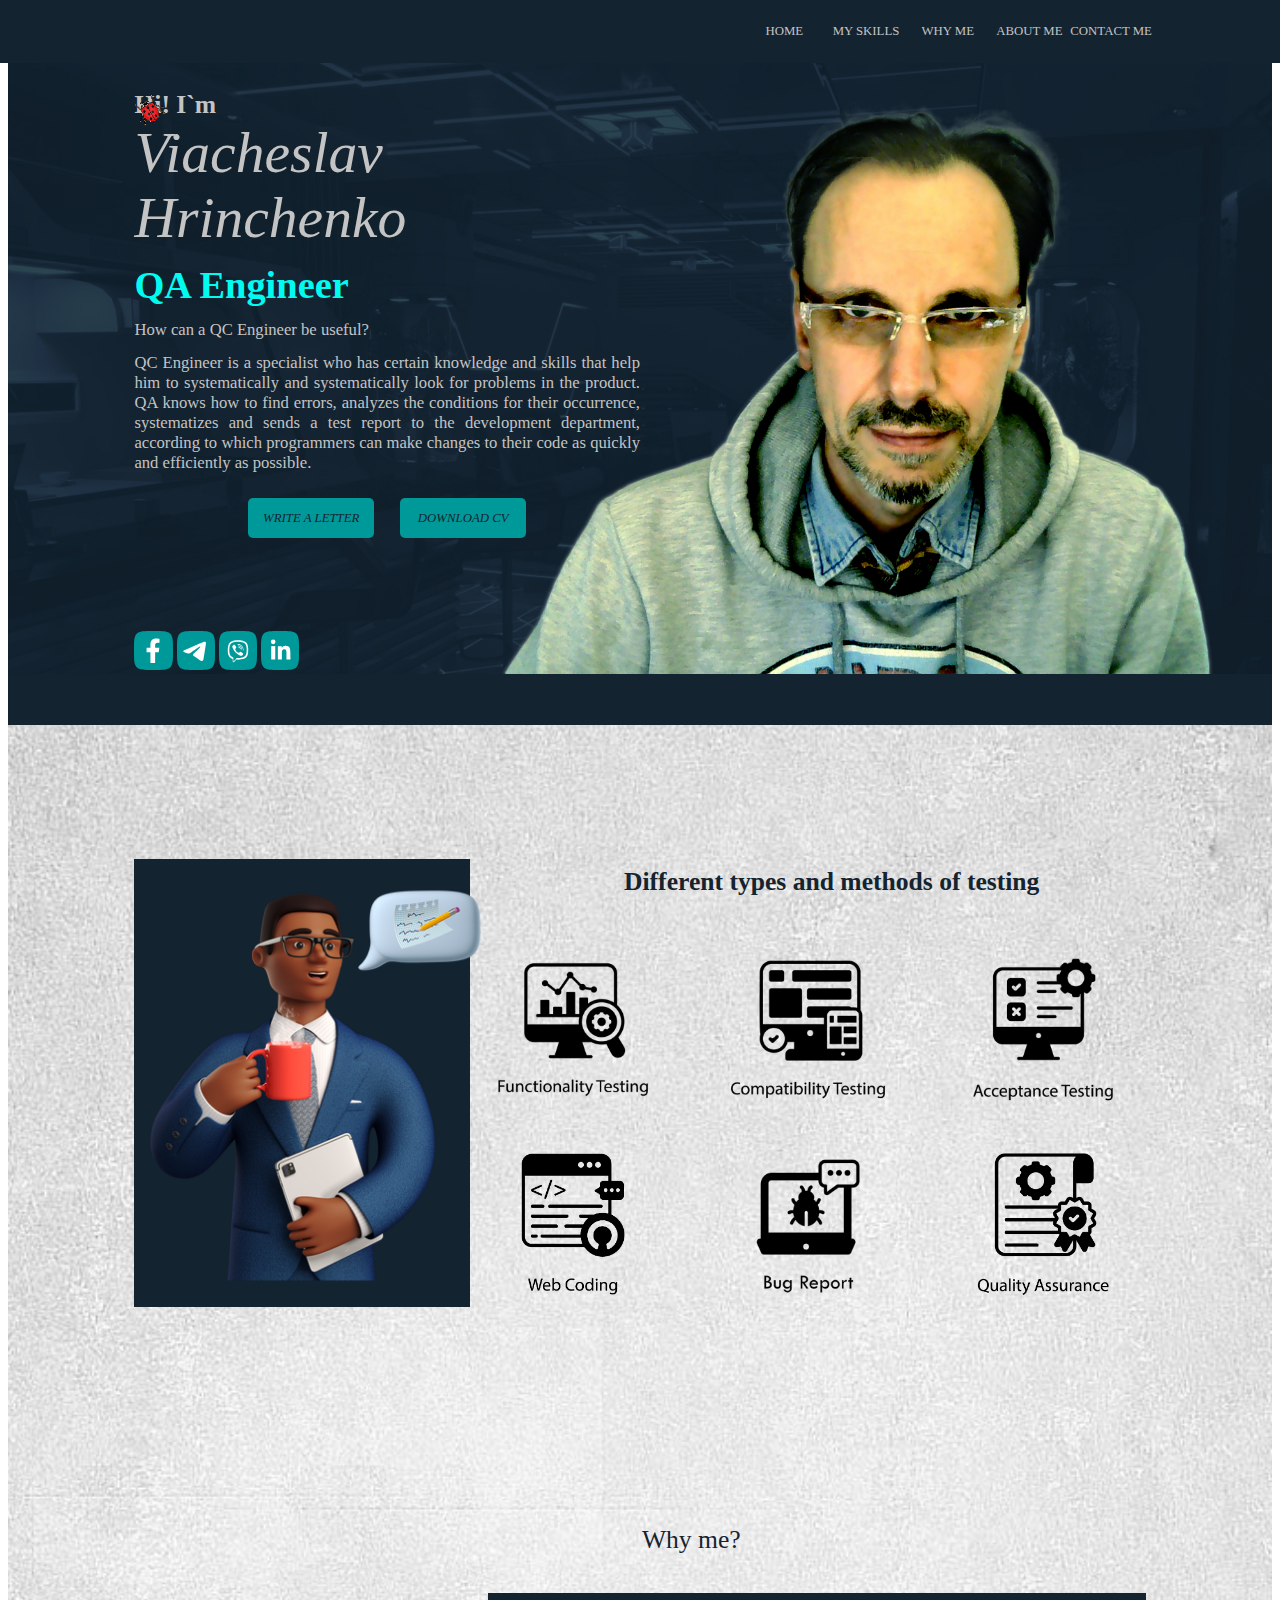
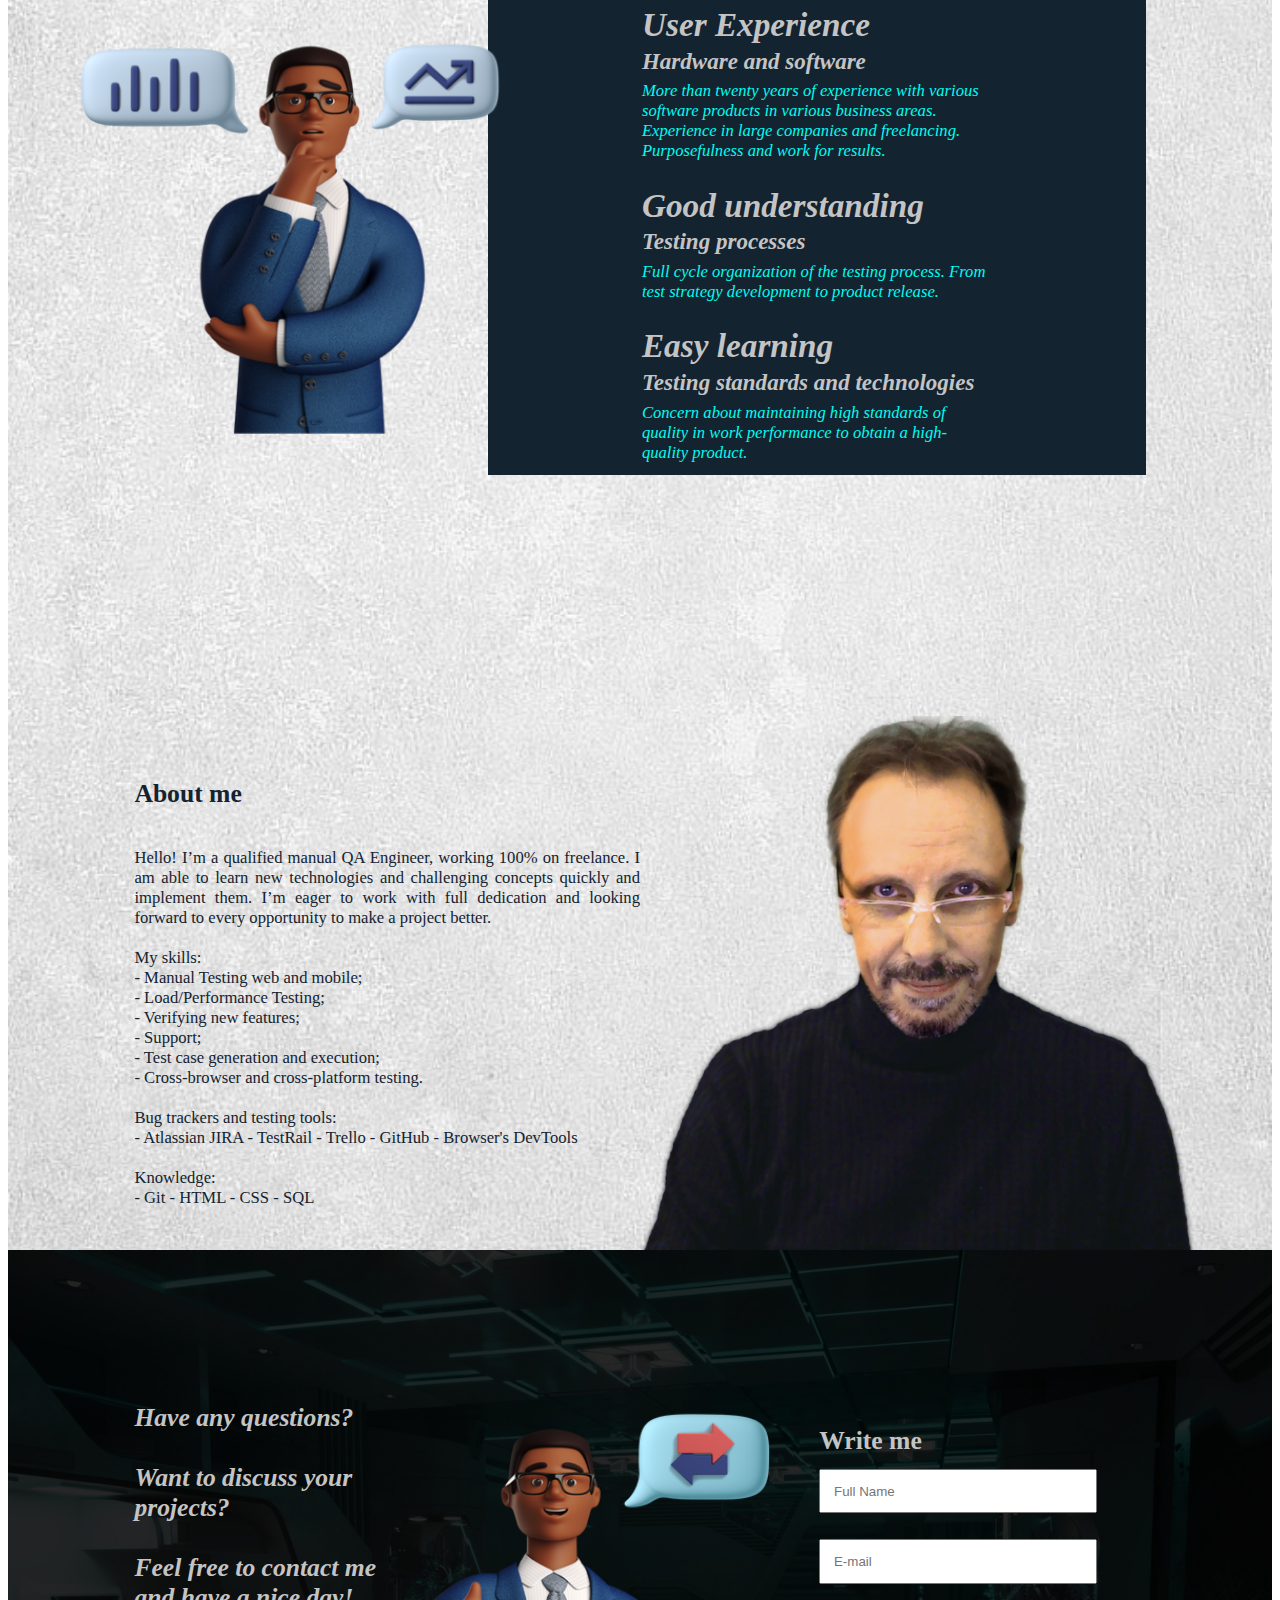
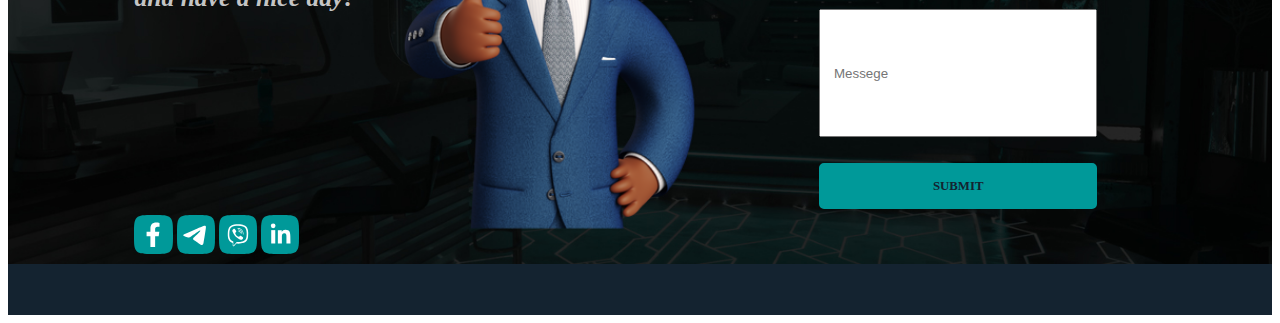
<file: index.html>
<!DOCTYPE html>
<!-- saved from url=(0072)file:///C:/Users/Hadyach/Pictures/About%20me/PortfolioGreen_01.html#Home -->
<html lang="en">
  <head>
    <meta http-equiv="Content-Type" content="text/html; charset=UTF-8" />

    <meta http-equiv="X-UA-Compatible" content="IE=edge" />
    <meta name="viewport" content="width=device-width, initial-scale=1.0" />
    <link
      rel="stylesheet"
      type="text/css"
      media="screen"
      href="./Bugoff Net_files/Bugoff Net.css"
    />
    <link
      rel="stylesheet"
      type="text/css"
      media="screen"
      href="./Bugoff Net_files/style_zap.css"
    />
    <title>Bugoff Net</title>
  </head>
  <link rel="icon" href="favicon.ico" />
  <!-- 32×32 -->
  <link rel="icon" href="img/favicons/icon.svg" type="image/svg+xml" />
  <link rel="apple-touch-icon" href="img/favicons/icon.svg" />
  <!-- 180×180 -->

  <body>
    <div class="grand__container" id="Home">
      <div class="main">
        <div class="main-overlay">
          <div class="header">
            <div class="logo-box">
              <img class="logo" src="./Bugoff Net_files/3zMw.gif" alt="logo" />
            </div>
            <ul class="menu">
              <li class="menu-link"><a href="#Home">Home</a></li>
              <li class="menu-link"><a href="#Skills">My Skills</a></li>
              <li class="menu-link"><a href="#Why">Why me</a></li>
              <li class="menu-link"><a href="#About">About me</a></li>
              <li class="menu-link"><a href="#Contact">Contact me</a></li>
            </ul>
          </div>
        </div>
      </div>
      <div class="main__container">
        <div class="main__box">
          <div class="main-text">
            <div class="zero"></div>
            <h2>Hi! I`m</h2>
            <h0>Viacheslav Hrinchenko</h0>
            <h1>QA Engineer</h1>
            <p>How can a QC Engineer be useful?</p>
            <p>
              QC Engineer is a specialist who has certain knowledge and skills
              that help him to systematically and systematically look for
              problems in the product. QA knows how to find errors, analyzes the
              conditions for their occurrence, systematizes and sends a test
              report to the development department, according to which
              programmers can make changes to their code as quickly and
              efficiently as possible.
            </p>
            <div class="download">
              <a class="write" href="#Contact">Write a letter</a>
              <a
                class="write"
                href="https://drive.google.com/file/d/1uwK-cGwrq_lFQ7gmDs6PXAUxIwGiDxMl/view?usp=sharing"
                >Download cv</a
              >
            </div>
            <div class="social_key">
              <a href="https://www.facebook.com/bugoff.net"
                ><img
                  class="social"
                  src="./Bugoff Net_files/Facebook.svg"
                  alt="facebook"
              /></a>
              <a href="https://t.me/Viacheslav_Hrinchenko"
                ><img
                  class="social"
                  src="./Bugoff Net_files/Telegram.svg"
                  alt="ico_telegram"
              /></a>
              <a href="viber://chat?number=+380950810277"
                ><img
                  class="social"
                  src="./Bugoff Net_files/Viber.svg"
                  alt="whatsapp"
              /></a>
              <a
                href="https://www.linkedin.com/in/viacheslav-hrinchenko-a7009b44?lipi=urn%3Ali%3Apage%3Ad_flagship3_profile_view_base_contact_details%3BRaXjTB1fTXWy1hAhDzRKWQ%3D%3D"
              >
                <img
                  class="social"
                  src="./Bugoff Net_files/LinkedIn.svg"
                  alt="LinkedIn_white"
              /></a>
            </div>
          </div>
          <div class="main-face">
            <div class="face">
              <img
                class="img-face"
                src="./Bugoff Net_files/snapshot_002.png"
                alt="my face"
              />
            </div>
          </div>
        </div>
      </div>
      <div class="border-mid"></div>
      <div class="skill__container" id="Skills">
        <div class="skill__box">
          <div class="hunter-field">
            <img
              class="cafe-hunter"
              src="./Bugoff Net_files/Businessman holding coffee mug and giving notes.png"
            />
          </div>
        </div>
        <div class="main-skill">
          <h2>Different types and methods of testing</h2>
          <div class="skill-collection">
            <img
              class="testing"
              src="./Bugoff Net_files/Functionality Testing 1.png"
              alt="skills"
            />
            <img
              class="testing"
              src="./Bugoff Net_files/Compatibility Testing 1.png"
              alt="skills"
            />
            <img
              class="testing"
              src="./Bugoff Net_files/Acceptance Testing 1.png"
              alt="skills"
            />
          </div>
          <div class="skill-collection">
            <img
              class="testing"
              src="./Bugoff Net_files/Web Coding.png"
              alt="skills"
            />
            <img
              class="testing"
              src="./Bugoff Net_files/Bug Report 1.png"
              alt="skills"
            />
            <img
              class="testing"
              src="./Bugoff Net_files/Quality Assurance.png"
              alt="skills"
            />
          </div>
        </div>
      </div>
      <div class="Why__container" id="Why">
        <div class="why__box">
          <div class="hunter-why">
            <img
              class="why-hunter"
              src="./Bugoff Net_files/Businessman in glasses thinking about statistics.png"
            />
          </div>
        </div>
        <div class="main-why">
          <span>Why me?</span>
          <div class="Why-collection">
            <div class="Why-field">
              <h1>User Experience</h1>
              <h2>Hardware and software</h2>
              <p>
                More than twenty years of experience with various software
                products in various business areas. Experience in large
                companies and freelancing. Purposefulness and work for results.
              </p>
              <h1>Good understanding</h1>
              <h2>Testing processes</h2>
              <p>
                Full cycle organization of the testing process. From test
                strategy development to product release.
              </p>
              <h1>Easy learning</h1>
              <h2>Testing standards and technologies</h2>
              <p>
                Concern about maintaining high standards of quality in work
                performance to obtain a high-quality product.
              </p>
            </div>
          </div>
        </div>
      </div>
      <div class="Soft__container" id="About">
        <div class="soft-text">
          <h2>About me</h2>
          <p>
            Hello! I’m a qualified manual QA Engineer, working 100% on
            freelance. I am able to learn new technologies and challenging
            concepts quickly and implement them. I’m eager to work with full
            dedication and looking forward to every opportunity to make a
            project better.<br /><br />

            My skills:<br />
            - Manual Testing web and mobile;<br />
            - Load/Performance Testing;<br />
            - Verifying new features;<br />
            - Support;<br />
            - Test case generation and execution;<br />
            - Cross-browser and cross-platform testing.<br /><br />

            Bug trackers and testing tools:<br />
            - Atlassian JIRA - TestRail - Trello - GitHub - Browser's
            DevTools<br /><br />

            Knowledge:<br />
            - Git - HTML - CSS - SQL
          </p>
        </div>
        <div class="soft-face">
          <div class="soft">
            <img
              class="img-soft"
              src="./Bugoff Net_files/snapshot-020 2.png"
              alt="my face"
            />
          </div>
        </div>
      </div>
      <div class="footer__container" id="Contact">
        <div class="main-contact">
          <div class="main-footer">
            <h2>
              Have any questions? <br /><br />Want to discuss your projects?
              <br /><br />
              Feel free to contact me and have a nice day!
            </h2>
            <div class="social_key">
              <a href="https://www.facebook.com/bugoff.net"
                ><img
                  class="social"
                  src="./Bugoff Net_files/Facebook.svg"
                  alt="facebook"
              /></a>
              <a href="https://t.me/Viacheslav_Hrinchenko"
                ><img
                  class="social"
                  src="./Bugoff Net_files/Telegram.svg"
                  alt="ico_telegram"
              /></a>
              <a href="viber://chat?number=+380950810277"
                ><img
                  class="social"
                  src="./Bugoff Net_files/Viber.svg"
                  alt="whatsapp"
              /></a>
              <a
                href="https://www.linkedin.com/in/viacheslav-hrinchenko-a7009b44?lipi=urn%3Ali%3Apage%3Ad_flagship3_profile_view_base_contact_details%3BRaXjTB1fTXWy1hAhDzRKWQ%3D%3D"
              >
                <img
                  class="social"
                  src="./Bugoff Net_files/LinkedIn.svg"
                  alt="LinkedIn_white"
              /></a>
            </div>
          </div>
          <div class="footer-field">
            <div class="hunter-footer">
              <img
                class="hunt-foot"
                src="./Bugoff Net_files/Businessman approving beneficial relationships.png"
              />
            </div>
          </div>
          <div class="submit-content">
            <form
              class="Write_me"
              autocomplete="off"
              action="https://formsubmit.co/wiaczeslaw1971@gmail.com"
              method="post"
            >
              <div class="form-zvonok">
                <h2>Write me</h2>
                <input
                  class="text"
                  type="text"
                  placeholder="Full Name"
                  name="name"
                  required
                />
                <input
                  class="text"
                  type="email"
                  placeholder="E-mail"
                  name="email"
                  required
                />
                <input
                  class="text-feed"
                  type="text"
                  placeholder="Messege"
                  name="Messege"
                  required
                />
                <input class="bot-send-mail" type="submit" value="Submit" />
              </div>
            </form>
          </div>
        </div>
      </div>
      <div class="border-end"></div>
    </div>
  </body>
</html>
</file>
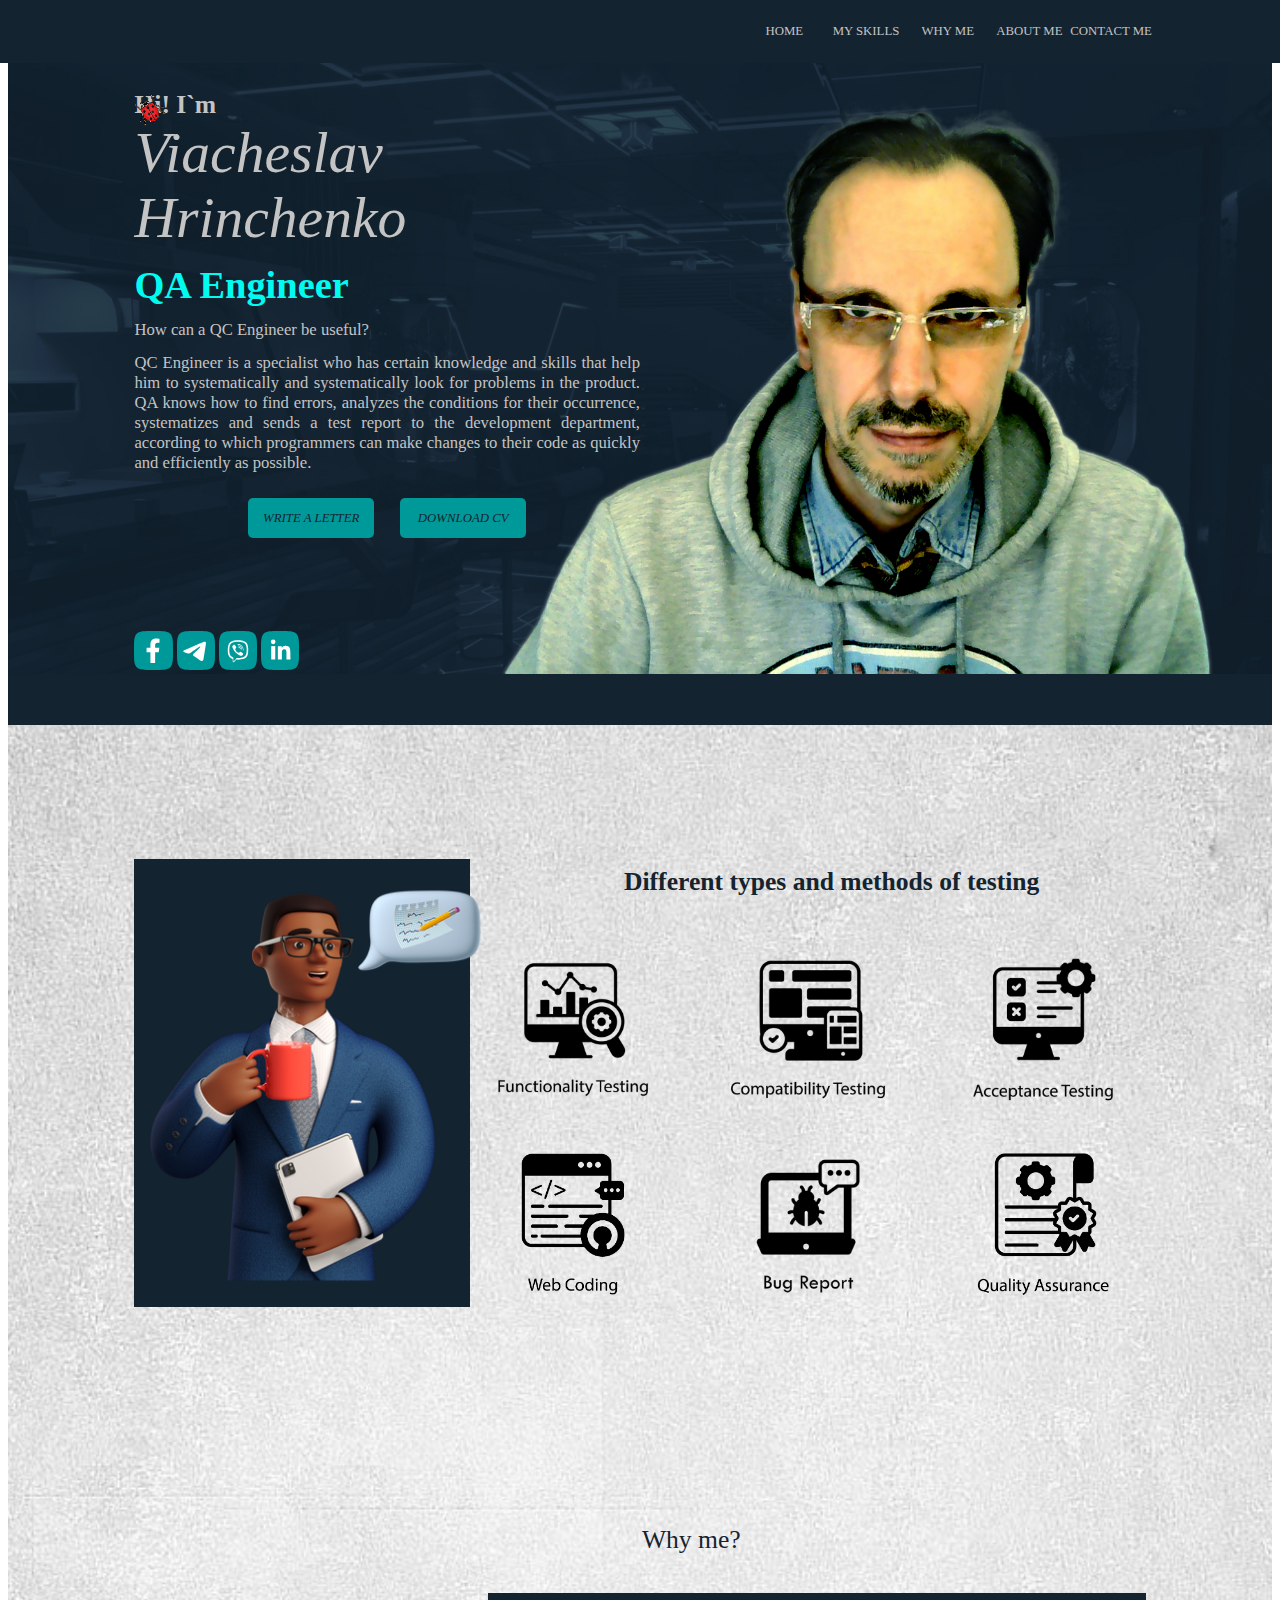
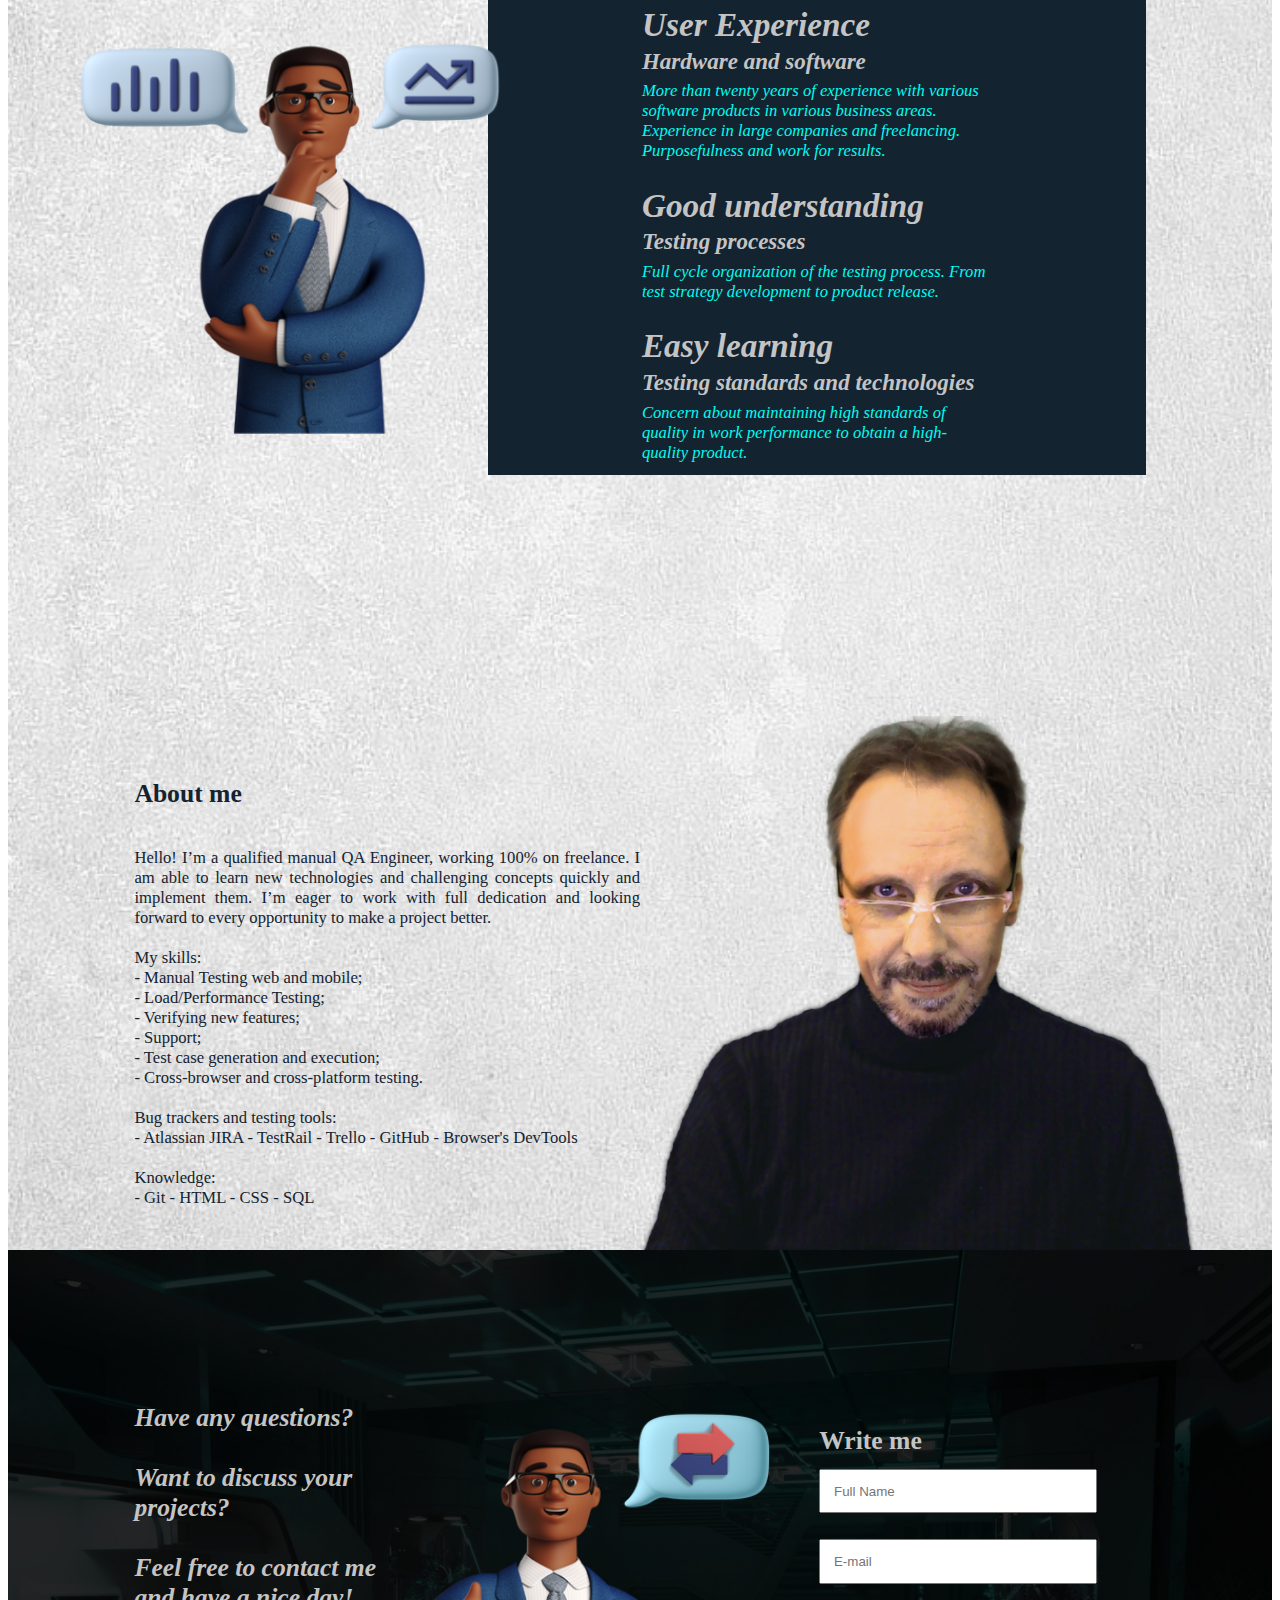
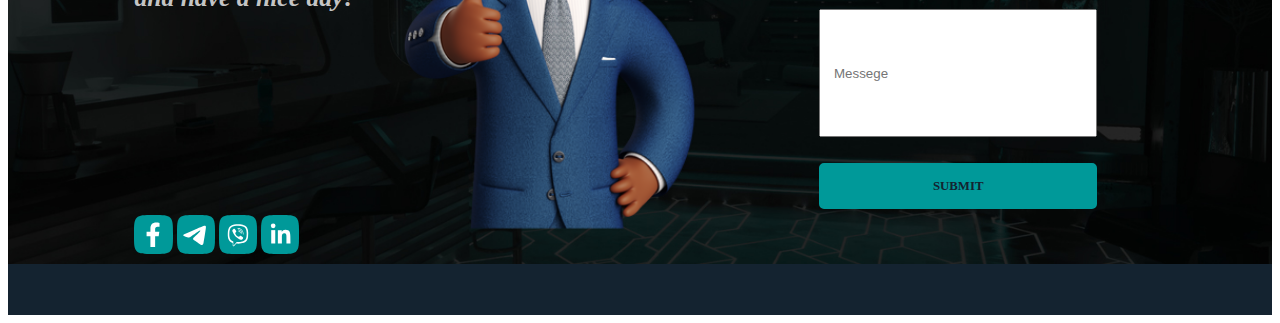
<file: Bugoff Net.html>
<!DOCTYPE html>
<!-- saved from url=(0072)file:///C:/Users/Hadyach/Pictures/About%20me/PortfolioGreen_01.html#Home -->
<html lang="en"><head><meta http-equiv="Content-Type" content="text/html; charset=UTF-8">
    
    <meta http-equiv="X-UA-Compatible" content="IE=edge">
    <meta name="viewport" content="width=device-width, initial-scale=1.0">
    <link rel="stylesheet" type="text/css" media="screen" href="./Bugoff Net_files/Bugoff Net.css">
    <link rel="stylesheet" type="text/css" media="screen" href="./Bugoff Net_files/style_zap.css">        
    <title>Bugoff Net</title>
</head>
<link rel="icon" href="favicon.ico"> <!-- 32×32 -->
<link rel="icon" href="img/favicons/icon.svg" type="image/svg+xml">
<link rel="apple-touch-icon" href="img/favicons/icon.svg">  <!-- 180×180 -->

<body>
  <div class="grand__container" id="Home">
    <div class="main">
      <div class="main-overlay">
        <div class="header">
          <div class="logo-box">
            <img class="logo" src="./Bugoff Net_files/3zMw.gif" alt="logo">
          </div>
          <ul class="menu">
            <li class="menu-link"><a  href="#Home">Home</a></li>
            <li class="menu-link"><a  href="#Skills">My Skills</a></li>
            <li class="menu-link"><a  href="#Why">Why me</a></li>
            <li class="menu-link"><a  href="#About">About me</a></li>
            <li class="menu-link"><a  href="#Contact">Contact me</a></li>
          </ul>
        </div>
      </div>
    </div>
    <div class="main__container">
      <div class="main__box">      
        <div class="main-text">
          <div class="zero">
          </div>
          <h2>Hi! I`m</h2>
          <h0>Viacheslav Hrinchenko</h0>
          <h1>QA Engineer</h1>
          <p>How can a QC Engineer be useful?</p>
          <p>QC Engineer is a specialist who has certain knowledge and skills that help him to systematically and systematically
             look for problems in the product. QA knows how to find errors, analyzes the conditions for their occurrence, 
             systematizes and sends a test report to the development department, according to which programmers can make changes 
             to their code as quickly and efficiently as possible.</p>
          <div class="download">
            <a class="write" href="#Contact">Write a letter</a>
            <a class="write" href="https://drive.google.com/file/d/1uwK-cGwrq_lFQ7gmDs6PXAUxIwGiDxMl/view?usp=sharing">Download cv</a>
          </div>
          <div class="social_key">
            <a href="https://www.facebook.com/bugoff.net"><img class="social" src="./Bugoff Net_files/Facebook.svg" alt="facebook"></a>          
            <a href="https://t.me/Viacheslav_Hrinchenko"><img class="social" src="./Bugoff Net_files/Telegram.svg" alt="ico_telegram"></a>
            <a href="viber://chat?number=+380950810277"><img class="social" src="./Bugoff Net_files/Viber.svg" alt="whatsapp"></a>
            <a href="https://www.linkedin.com/in/viacheslav-hrinchenko-a7009b44?lipi=urn%3Ali%3Apage%3Ad_flagship3_profile_view_base_contact_details%3BRaXjTB1fTXWy1hAhDzRKWQ%3D%3D">
              <img class="social" src="./Bugoff Net_files/LinkedIn.svg" alt="LinkedIn_white"></a>
          </div>
        </div>
        <div class="main-face">
          <div class="face">
            <img class="img-face" src="./Bugoff Net_files/snapshot_002.png" alt="my face">
          </div>
        </div>
      </div>
    </div>
    <div class="border-mid">      
    </div>
    <div class="skill__container" id="Skills">
      <div class="skill__box">      
        <div class="hunter-field">         
          <img class="cafe-hunter" src="./Bugoff Net_files/Businessman holding coffee mug and giving notes.png">         
        </div>  
      </div>
      <div class="main-skill">
        <h2>Different types and methods of testing</h2>
        <div class="skill-collection">
          <img class="testing" src="./Bugoff Net_files/Functionality Testing 1.png" alt="skills">
          <img class="testing" src="./Bugoff Net_files/Compatibility Testing 1.png" alt="skills">
          <img class="testing" src="./Bugoff Net_files/Acceptance Testing 1.png" alt="skills">
        </div>
          <div class="skill-collection">
          <img class="testing" src="./Bugoff Net_files/Web Coding.png" alt="skills">
          <img class="testing" src="./Bugoff Net_files/Bug Report 1.png" alt="skills">
          <img class="testing" src="./Bugoff Net_files/Quality Assurance.png" alt="skills">
        </div>      
      </div>
    </div>
    <div class="Why__container" id="Why">
      <div class="why__box">      
        <div class="hunter-why">
          <img class="why-hunter" src="./Bugoff Net_files/Businessman in glasses thinking about statistics.png">         
        </div>
      </div>
      <div class="main-why">
        <span>Why me?</span>      
        <div class="Why-collection">
          <div class="Why-field">
            <h1>User Experience</h1>
            <h2>Hardware and software</h2>
            <p>More than twenty years of experience with various software products in various business areas. 
              Experience in large companies and freelancing. Purposefulness and work for results.</p>
            <h1>Good understanding</h1>
            <h2>Testing processes</h2>
            <p>Full cycle organization of the testing process. From test strategy development to product release.</p>
            <h1>Easy learning</h1>
            <h2>Testing standards and technologies</h2>
            <p>Concern about maintaining high standards of quality in work performance to obtain a high-quality product.</p>
          </div>
        </div>
      </div>
    </div>
    <div class="Soft__container" id="About">
      <div class="soft-text">
        <h2>About me</h2>
        <p>Hello!
          I’m a qualified manual QA Engineer, working 100% on freelance. I am able to learn new technologies and 
          challenging concepts quickly and implement them. I’m eager to work with full dedication and looking forward to 
          every opportunity to make a project better.<br><br>
          
          My skills:<br>
          - Manual Testing web and mobile;<br>
          - Load/Performance Testing;<br>
          - Verifying new features;<br>
          - Support;<br>
          - Test case generation and execution;<br>
          - Cross-browser and cross-platform testing.<br><br>
          
          Bug trackers and testing tools:<br>
          - Atlassian JIRA
          - TestRail
          - Trello
          - GitHub
          - Browser's DevTools<br><br>
                    
          Knowledge:<br>
          - Git 
          - HTML
          - CSS
          - SQL
        </p>      
      </div>
      <div class="soft-face">
        <div class="soft">
          <img class="img-soft" src="./Bugoff Net_files/snapshot-020 2.png" alt="my face">
        </div>
      </div>
    </div>
    <div class="footer__container" id="Contact">    
      <div class="main-contact">
        <div class="main-footer">
          <h2>Have any questions? <br><br>Want to discuss your projects? <br><br>
            Feel free to contact me and have a nice day!</h2>
          <div class="social_key">
            <a href="https://www.facebook.com/bugoff.net"><img class="social" src="./Bugoff Net_files/Facebook.svg" alt="facebook"></a>          
            <a href="https://t.me/Viacheslav_Hrinchenko"><img class="social" src="./Bugoff Net_files/Telegram.svg" alt="ico_telegram"></a>
            <a href="viber://chat?number=+380950810277"><img class="social" src="./Bugoff Net_files/Viber.svg" alt="whatsapp"></a>
            <a href="https://www.linkedin.com/in/viacheslav-hrinchenko-a7009b44?lipi=urn%3Ali%3Apage%3Ad_flagship3_profile_view_base_contact_details%3BRaXjTB1fTXWy1hAhDzRKWQ%3D%3D">
              <img class="social" src="./Bugoff Net_files/LinkedIn.svg" alt="LinkedIn_white"></a>
          </div>
        </div>                    
        <div class="footer-field">        
          <div class="hunter-footer">
            <img class="hunt-foot" src="./Bugoff Net_files/Businessman approving beneficial relationships.png">
          </div>  
        </div>
        <div class="submit-content">
          <form class="Write_me" autocomplete="off" action="https://formsubmit.co/wiaczeslaw1971@gmail.com" method="post">
            <div class="form-zvonok"> 
              <h2>Write me</h2>              
              <input class="text" type="text" placeholder="Full Name" name="name" required>
              <input class="text" type="email" placeholder="E-mail" name="email" required>
              <input class="text-feed" type="text" placeholder="Messege" name="Messege" required>
              <input class="bot-send-mail" type="submit" value="Submit">
            </div>
          </form>        
        </div>
      </div>
    </div>
    <div class="border-end">      
    </div>
  </div>

</body></html>
</file>
<file: Bugoff Net_files/Bugoff Net.css>
/**, *:before, *::after {
    box-sizing: border-box;
}*/

body { 

}


.grand__container {
    display: flex;
    /*size: 1 1 333px;*/
    flex-direction: column;
    align-items: center;
    width: 100%;
    /*background-color: #009999;*/
    background: url(../img/grey-background.png) no-repeat center;
    background-size:cover; 
}

.main {    
    display: flex;
    flex-direction: column;
    justify-content: space-between;
    /*max-height: 50%;*/   
    align-items: center;
    width: 100%;
    height: 4vw;
    position: fixed;
    z-index: 3;
}

.border-mid {
    display: flex;
    position: relative;
    z-index: 2;
    background-color: #142330;
    width: 100%;
    height: 4vw;
}



.skill__container {    
    display: flex;
    flex-direction: row;  
    align-content: center;
    justify-content: center;

    width: 80%;
    height: 56vw;
    align-items: center;
    color: #cccccc;
    position: relative;
    /*border: 1px red;
    background-color: yellow;*/
    z-index: 1;
}

.main-overlay {
    display: flex;
    flex-flow: row nowrap;
    align-items: center;
    justify-content: center;
    position: fixed;
    left: 0; top: 0;
    width: 100%;
    height: 7%;
    z-index: 0;
    /*border: 1px #00FCF1;*/
    background-color: #142330;   
}

.header {
    display: flex;
    flex-flow: row nowrap;
    height: 80%;
    justify-content: space-between;
    align-items: center;
    /*border: 2px solid red;*/
    width: 80%;
    position: relative;
    z-index: 0;
}

.logo-box {
    display: block;
    position: relative;
    flex-flow: row nowrap; 
    align-self: flex-start; 
    justify-self:left; 
    width: 80%; 
    padding-left: 3%;
    z-index: 99999999;  
}

.logo {
    display: block;  
    position: fixed;
    align-self: flex-start;
    justify-self: start;     
    z-index: 99999999; 
    transform: rotate(-90deg);
    width: 8%;   
}

.menu {
    display: flex;
    flex-direction: row;
    align-items: center;    
    justify-content: space-between;
    list-style: none;
    width: 60%;
}
.menu ul {

}

a {
    outline: none;
    text-decoration: none;
    color: #c4c4c4;
    font-family: 'Oswald';
    font-style: normal;
    font-size: 1vw;
}

a:hover {
    border: 1px solid #00fcf1;
    /*background: #CDFEAA;*/
  }

.menu-link {
    display: flex;
    align-items: center;
    align-content: center;
    justify-content: center;
    z-index: 0;
    /*margin-left: 2vw;*/
    /*margin-right: 2vw;*/
    width: 20%; 
    justify-self: center;
    align-items: center;
    text-align: center;
    text-transform: uppercase;    
    color: #FFFFFF;
}

.main__container {
    display: flex;
    flex-direction: column;
    align-items: center;
    align-content: flex-end;
    position: relative;
    background: url(../img/Group\ 17.jpg) no-repeat center;
    background-size:cover;   
    width: 100%;
    height: 52vw;
    
}

.main__box {
    display: flex;
    flex-direction: row;
    justify-content: center;
    align-content: center;
    width: 80%; 
    height: 100%;   
    align-items: center;
    position: relative;
    /*border: 1px solid red;*/
    /*background-color: aquamarine;*/
    margin: 0;
    padding: 0;
}

.Soft__container {
    /*background-color: yellow;*/
    display: flex;
    flex-direction: row;
    align-items: center;
    align-content: center;
    width: 80%;
    height: 54vw;
    position: relative;
    z-index: 0;    
}

.soft__box {
    display: flex;
    flex-direction: row;
    align-items: center;
    justify-content: space-between;
    width: 100%;
    position: relative;
    z-index: 1;
}

.main-face {
    display: flex; 
    align-self: flex-end;
    position: relative;
    z-index: 0;
    width: 50%;
    height: 100%;
    /*border: 1px solid yellow;*/  
}



.footer-field {
    display: flex; 
    justify-content: end;
    align-content: flex-end;
    position: relative;
    z-index: 0;
    width: 25%;
    height: 100%;
    /*border: 1px solid yellow;*/  
}



.soft-face {
    display: flex; 
    align-self: flex-end;
    position: relative;
    z-index: 0;
    width: 50%;
    height: 100%;
    /*border: 1px solid yellow;*/  
}

.face {  
    display: flex;  
    position: relative;
    align-self: flex-end;    
    z-index: 0;    
}

.soft {  
    display: flex;  
    width: 100%;
    position: relative;
    align-self: flex-end;    
    z-index: 0;    
}

.img-face {
    display: flex;  
    position: relative;   
    width: 145%;
    margin-left: -30%;
    position: relative;
    z-index: 1;
}

.img-soft {
    width: 110%;
    margin-left: 0;
    position: relative;
    z-index: 3;
}


.main-text {
    /*border: 2px solid blue;*/
    display: flex;
    flex-direction: column;
    justify-content:end;
    align-self: flex-end;
    position: relative;
    z-index: 0;
    text-align: left;
    width: 50%;
    height: 100%;
}

.soft-text {
    /*border: 2px solid blue;*/
    display: flex;
    flex-direction: column;
    justify-content:center;
    align-self: center;
    position: relative;
    padding-left: 0vw;
    padding-right: 0vw;
    z-index: 0;
    text-align: left;
    width: 50%;
    height: 100%;
}

.main-text * {
    /*border: 1px solid red;*/
}

.main-text h0 {
    font-size:4.5vw;
    font-family: 'Oswald';
    font-style: italic;
    text-transform: capitalize;
    color: #C4C4C4;
}

.main-text h1 {
    font-size:3vw;
    font-family: 'Oswald';
    font-style: normal;
    margin-top: 1vw;
    margin-bottom: 0;
    color: #00FCF1;
}

.main-text h2 {
    font-size:2vw;
    font-family: 'Oswald';
    font-style: normal;
    margin-top: 1vw;
    margin-bottom: 0;
    color: #C4C4C4;
}

.main-text p {
    font-size:1.3vw;
    font-family: 'Oswald';
    font-style: normal;
    text-align: justify;
    margin-top: 1vw;
    margin-bottom: 0;
    color: #C4C4C4;
}

.soft-text h2 {
    font-size:2vw;
    font-family: 'Oswald';
    font-style: normal;
    margin-top: 14vw;
    margin-bottom: 0;
    color: #142330;
}

.soft-text p {
    font-size:1.3vw;
    font-family: 'Oswald';
    font-style: normal;
    text-align: justify;
    margin-top: 3vw;
    margin-bottom: 0;
    color: #142330;
}

.zero {
    height: 10%;
}

.download {    
    display: flex;
    justify-content: center;
    height: 20%;
    margin-top: 2vw;
    margin-bottom: 3;
}

.write {
    display: flex;
    font-size: 1vw;
    align-items: center;
    text-align: center;
    text-transform: uppercase;
    justify-content: center;
    width: 25%;
    height: 30%;
    border-radius: 5px;
    background-color: #009999;
    text-decoration: none;
    position: relative;
    font-family: 'Oswald';
    font-style: italic;
    margin-left: 1vw;
    margin-right: 1vw;
    color: #142330;
}

.write:hover {
    background-color: #c4c4c4;
    text-decoration: none;
    position: relative;
    font-family: 'Oswald';
    font-style: italic;
    margin-left: 1vw;
    margin-right: 1vw;
    color: #142330;
}

.social_key {
    display: flex;  
    position: relative;
    align-items: flex-end;
    width: 100%; 
    z-index: 3;
  
}

.social {
    width: 3vw;
    margin-right: 0.3vw;
}

.main-arrow {
    position: relative; 
    display: flex;
    flex-flow: row nowrap;
    align-items: center;
    justify-content: center;
    position: relative;
    left: 0; top: 0;
    width: 100%;
    height: 4vw;
    z-index: 0;
    /*border: 1px #00FCF1;*/
    background-color: #142330;
}

.skill__box {
    /*border: 1px blue;*/
    display: flex;
    align-items: center;
    width: 35%;
    position: relative;
    z-index: 3;
}

.hunter-field {
    /*border: 2px solid blue;*/
    display: flex;
    flex-direction: column;
    align-items: flex-end;
    align-content: flex-end;
    justify-content: end;
    position: relative;
    background-color: #142330;
    z-index: 2; 
    width: 100%;
    height: 35vw;
}

.cafe-hunter {
    display: flex;  
    position: relative;
    width: 135%; 
    height: 100%;
    margin-right: -6vw;  
    z-index: 1;

}

.main-skill {
    /*border: 2px solid blue;*/
    display: flex;
    flex-direction: column;
    align-items: stretch;
    align-content: center;
    align-self: center;
    justify-content: center;
    position: relative;
    z-index: 0;
    padding-left: 2vw;
    padding-right: 2vw;
    text-align: left;
    width: 65%;
    height: 100%;    
}

.main-skill h2 {
    font-size: 2vw;
    font-family: 'Oswald';
    font-style: normal;
    margin-top: 0;
    margin-left: 10vw;
    margin-bottom: 1vw;
    color: #142330;    
}

.Why__container {
    display: flex;
    flex-direction: row;  
    align-content: center;
    justify-content: center;
    width: 80%;
    height: 56vw;
    align-items: center;
    color: #cccccc;
    position: relative;
    /*border: 1px red;
    background-color: yellow;*/
    z-index: 1;    
}

.why__box {
    /*border: 1px blue;*/
    display: flex;
    align-items: center;
    width: 35%;
    position: relative;
    z-index: 3;
}

.hunter-why {
    display: flex;  
    position: absolute;
    align-self: center; 
    align-items: flex-end;
    z-index: 3; 
    height: 39vw;
    width: 100%;    
}

.why-hunter {
    display: flex;  
    position: relative;
    width: 165%;
    height: 88%; 
    margin-left: -7vw;  
    z-index: 3;    
}

.skill-collection {
    display: flex;
    flex-direction: row;
    justify-content: space-between;
    row-gap: 2vw;
    margin-top: 2vw;
    /*margin-bottom: 2vw;*/
    width: 100%;
    z-index: 0;
}

.Why-collection {
    display: flex;
    flex-direction: row;
    justify-content: space-between;
    row-gap: 2vw;
    margin-top: 2vw;
    width: 100%;
    height: ;
    z-index: 1;

}

.hunter {
    display: flexbox;
    flex-direction:initial;
    justify-content: end;
    margin-left: -4vw;
    width: 150%;
    position: relative;
    z-index: 5;
}

.testing {
    display: flex;
    position: relative;
    margin-top: 1.5vw;
    width: 12vw;
}

.main-why {
    /*border: 2px solid blue;*/
    display: flex;
    flex-direction: column;
    align-items: s;
    align-content: center;
    align-self: center;
    justify-content: center;
    position: relative;
    z-index: 0;
    width: 65%;
    height: 100%;      
}

.Why-field {
    /*border: 2px solid blue;*/
    display: flex;
    flex-direction: column;
    justify-content:start;
    align-self:flex-start;
    position: relative;
    background-color: #142330;
    padding-left: 12vw;
    padding-right: 12vw;
    z-index: 2;
    /*background: url(../img/Rectangle\ 9.png) no-repeat center;
    background-size: cover;*/
    text-align: left;
    width: 100%;
    height: 100%;
}

.Why-field h1 {
    font-size:2.6vw;
    font-family: 'Oswald';
    font-style: italic;
    margin-top: 1vw;
    margin-bottom: 0;
    color: #C4C4C4;
}

.Why-field h2 {
    font-size: 1.8vw;
    font-family: 'Oswald';
    font-style: italic;
    margin-left: 0;
    margin-top: 0.3vw;
    margin-bottom: 0;
    color: #C4C4C4;
}

.Why-field p {
    font-size: 1.3vw;
    font-family: 'Oswald';
    font-style: italic;
    margin-top: 0.5vw;
    margin-bottom: 1vw;
    color: #00FCF1;
}

.main-why Span {
    font-size: 2vw;
    font-family: 'Oswald';
    font-style: normal;
    margin-top: 0;
    margin-left: 12vw;
    margin-bottom: 1vw;
    color: #142330;    
}    


.footer__container {
    display: flex;
    flex-direction: column;
    align-items: center;
    position: relative;
    z-index: 0;
    width: 100%;
    height: 48vw;
    color: #FFF;
    background: url(../img/Rectangle\ 33.png) no-repeat center;
    background-size: cover;
    margin: 0;
}

.footer__container * {
    /*border: 1px solid red;*/
}

.main-contact {   
    display: flex;
    flex-direction: row;  
    align-content: center;
    justify-content: center;
    width: 80%;
    height: `45vw;
    margin-top: 10vw;
    align-items: center;
    color: #cccccc;
    position: relative;
    /*border: 1px red;
    background-color: yellow;*/
    z-index: 1;   
}

.main-footer {
    display: flex; 
    flex-direction: column;
    align-items: center;
    align-content: space-between;
    justify-content: space-between;
    position: relative;
    z-index: 0;
    width: 25%;
    height: 100%;
    /*border: 1px solid yellow;*/  
}

.border-end {
    position: relative; 
    display: flex;
   /* flex-flow: row nowrap;
    align-items: center;
    justify-content: center;*/    
    left: 0; top: 0;
    width: 100%;
    height: 4vw;
    z-index: 1;
    border: 1px #00FCF1;
    background-color: #142330;
}

.main-footer h2{
    font-size: 2vw;
    font-family: 'Oswald';
    font-style: italic;
    margin-left: 0;
    margin-top: 2vw;
    
    color: #C4C4C4;    
}

.hunt-foot {
    display: flex;
    flex-direction:initial;
    justify-content: end;
    margin-left: -3vw;
    width: 190%;
    position: relative;
    z-index: 1;
} 

.submit-content {
    display: flex; 
    flex-direction: column;
    justify-content: center;
    align-content: center;
    position: relative;
    z-index: 1;
    
    width: 50%;
    /*background-color: #142330;*/
    /*height: 100%;*/
    /*border: 1px solid yellow;*/ 
}

.Write_me h2 {
    font-size: 2vw;
    font-family: 'Oswald';
    font-style: normal;
    margin-top: 0;
    /*margin-left: 12vw;*/
    margin-bottom: 1vw;
    color: #c4c4c4;     
}

.form-submit {
    
}

.text {
    margin-bottom: 2vw;
}

.text-feed {
    margin-bottom: 2vw;
    height: 10vw;
    text-align:start;
    align-content: flex-start;
    align-self: flex-start;
}
</file>
<file: Bugoff Net_files/style_zap.css>
.obratnuj-zvonok{
	display: flex;
	flex-direction: column;
	align-items: center;
	align-content: center;
	justify-content: space-around;
	width: 100%;
	height: 33vw;
}
.form-zvonok{
	width: 55%;
	display: flex;
	flex-direction: column;
	justify-content: center;
	margin-left: 14vw;
	box-sizing: border-box;
}
.form-zvonok div {
	/*padding: 15px 0;*/
	margin-bottom: 0.7vw;
}
.bot-send-mail {
	box-sizing: border-box;
	width: 100%;
}
.form-zvonok label,.form-zvonok input{
	display: block;
	width: 100%;
	box-sizing: border-box;
}
.form-zvonok label{
	/*margin-bottom: 5px;*/
	font-weight: bold;
}
.form-zvonok input{
	padding: 1vw 1vw;
	/*margin-top: 10px;*/
}
.form-zvonok label span{
	color: red;
}
.form-zvonok .bot-send-mail{
	/*padding: 15px;*/
	/*margin-top: 10px;*/
	background: none;
	border: none;
	font-family: 'Oswald';
    font-style: normal;
	font-size: 1vw;
	text-transform: uppercase;
	color: #142330;
	font-weight: bold;
	background-color: #009999;
	cursor: pointer;
	border: 3px #009999 solid;
	border-radius: 5px;

}
.form-zvonok .bot-send-mail:hover{
	font-size: 1vw;
	color: #009999;
	background-color: #c4c4c4;
}
</file>
